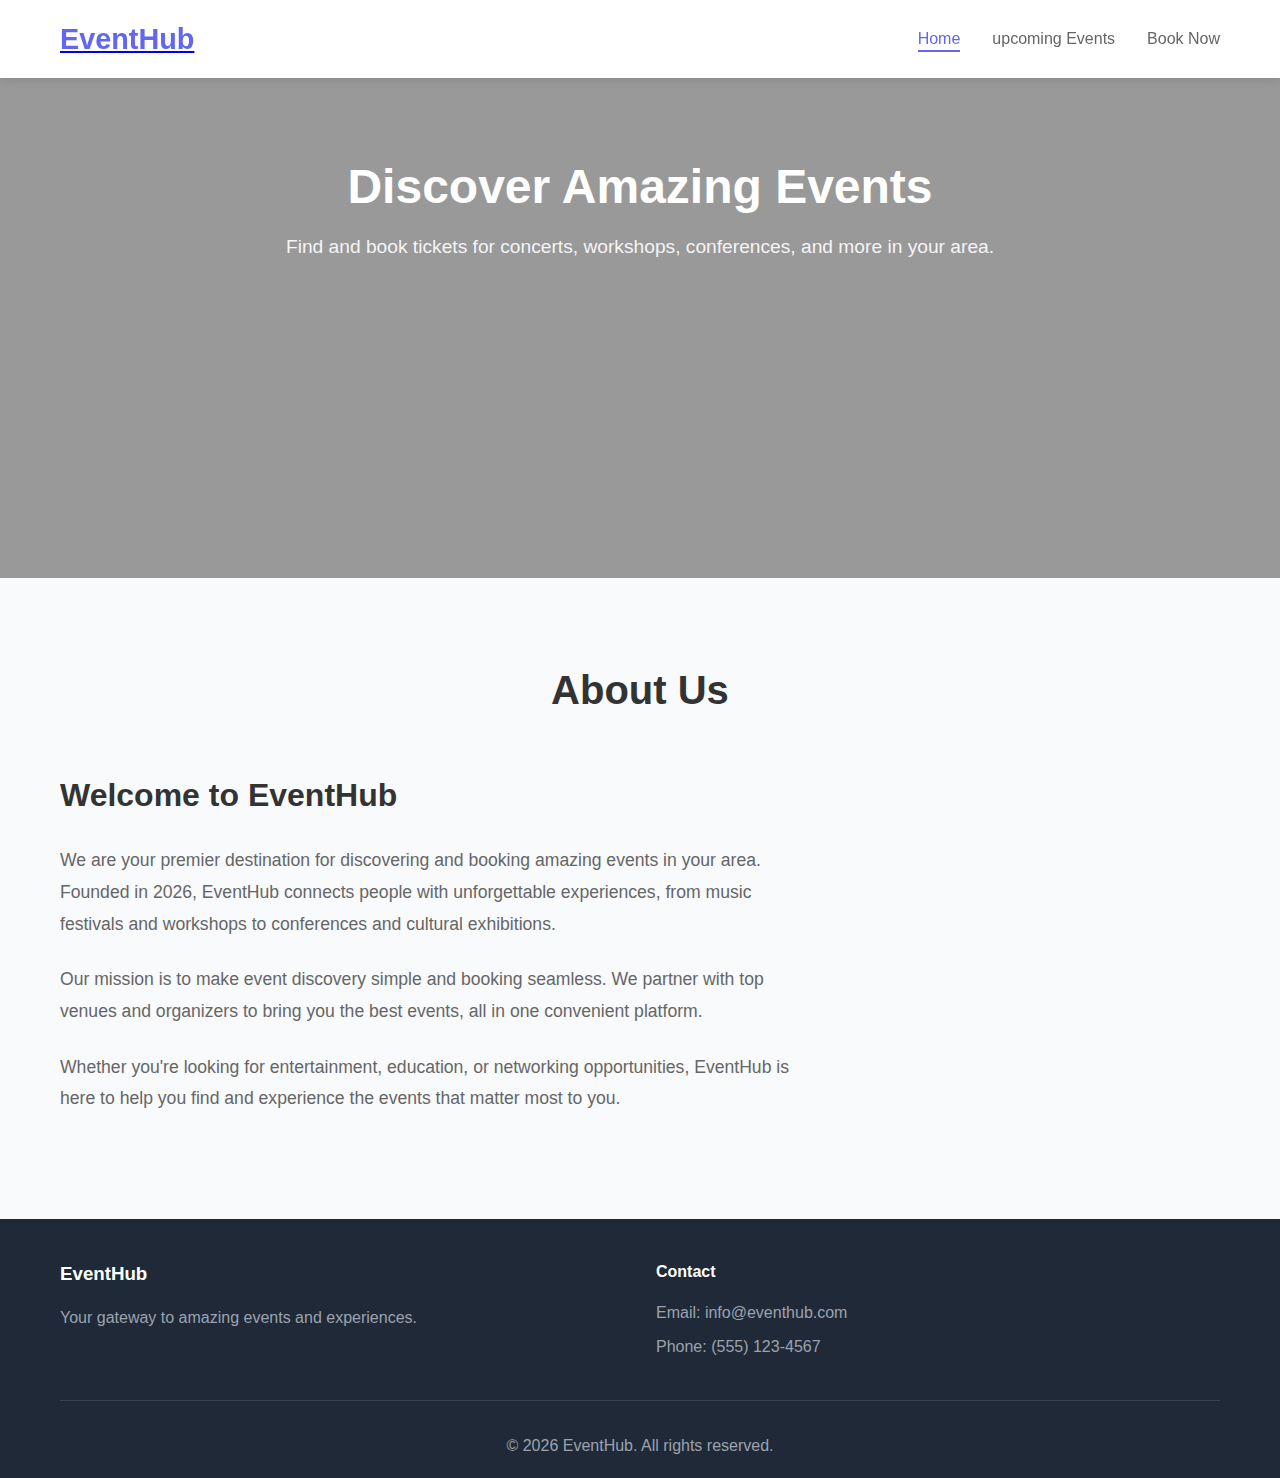
<file: index.html>
<!DOCTYPE html>
<html lang="en">
<head>
    <meta charset="UTF-8">
    <meta name="viewport" content="width=device-width, initial-scale=1.0">
    <title>EventHub - Book Amazing Events</title>
    <meta name="description" content="Discover and book exciting events in your area">
    <link rel="stylesheet" href="style.css">
</head>
<body>
    <header class="header">
        <nav class="nav">
            <div class="nav-container">
                <a href="index.html" class="logo">
                    <h1>EventHub</h1>
                </a>
                <ul class="nav-menu">
                    <li><a href="index.html" class="nav-link active">Home</a></li>
                    <li><a href="events.html" class="nav-link">upcoming Events</a></li>
                    <li><a href="booking.html" class="nav-link">Book Now</a></li>
                </ul>
                <button class="mobile-menu-btn" aria-label="Toggle mobile menu">
                    <span></span>
                    <span></span>
                    <span></span>
                </button>
            </div>
        </nav>
    </header>

    <main>
        <section class="hero">
            <div class="container">
                <div class="hero-content">
                    <h2>Discover Amazing Events</h2>
                    <p>Find and book tickets for concerts, workshops, conferences, and more in your area.</p>
                </div>
            </div>
        </section>

        <section class="about-us">
            <div class="container">
                <h2 class="section-title">About Us</h2>
                <div class="about-content">
                    <div class="about-text">
                        <h3>Welcome to EventHub</h3>
                        <p>We are your premier destination for discovering and booking amazing events in your area. Founded in 2026, EventHub connects people with unforgettable experiences, from music festivals and workshops to conferences and cultural exhibitions.</p>
                        <p>Our mission is to make event discovery simple and booking seamless. We partner with top venues and organizers to bring you the best events, all in one convenient platform.</p>
                        <p>Whether you're looking for entertainment, education, or networking opportunities, EventHub is here to help you find and experience the events that matter most to you.</p>
                    </div>
                </div>
            </div>
        </section>

        
    </main>

    <footer class="footer">
        <div class="container">
            <div class="footer-content">
                <div class="footer-section">
                    <h3>EventHub</h3>
                    <p>Your gateway to amazing events and experiences.</p>
                </div>
                <div class="footer-section">
                    <h4>Contact</h4>
                    <p>Email: info@eventhub.com</p>
                    <p>Phone: (555) 123-4567</p>
                </div>
            </div>
            <div class="footer-bottom">
                <p>&copy; 2026 EventHub. All rights reserved.</p>
            </div>
        </div>
    </footer>

    <script src="main.js"></script>
</body>
</html>
</file>
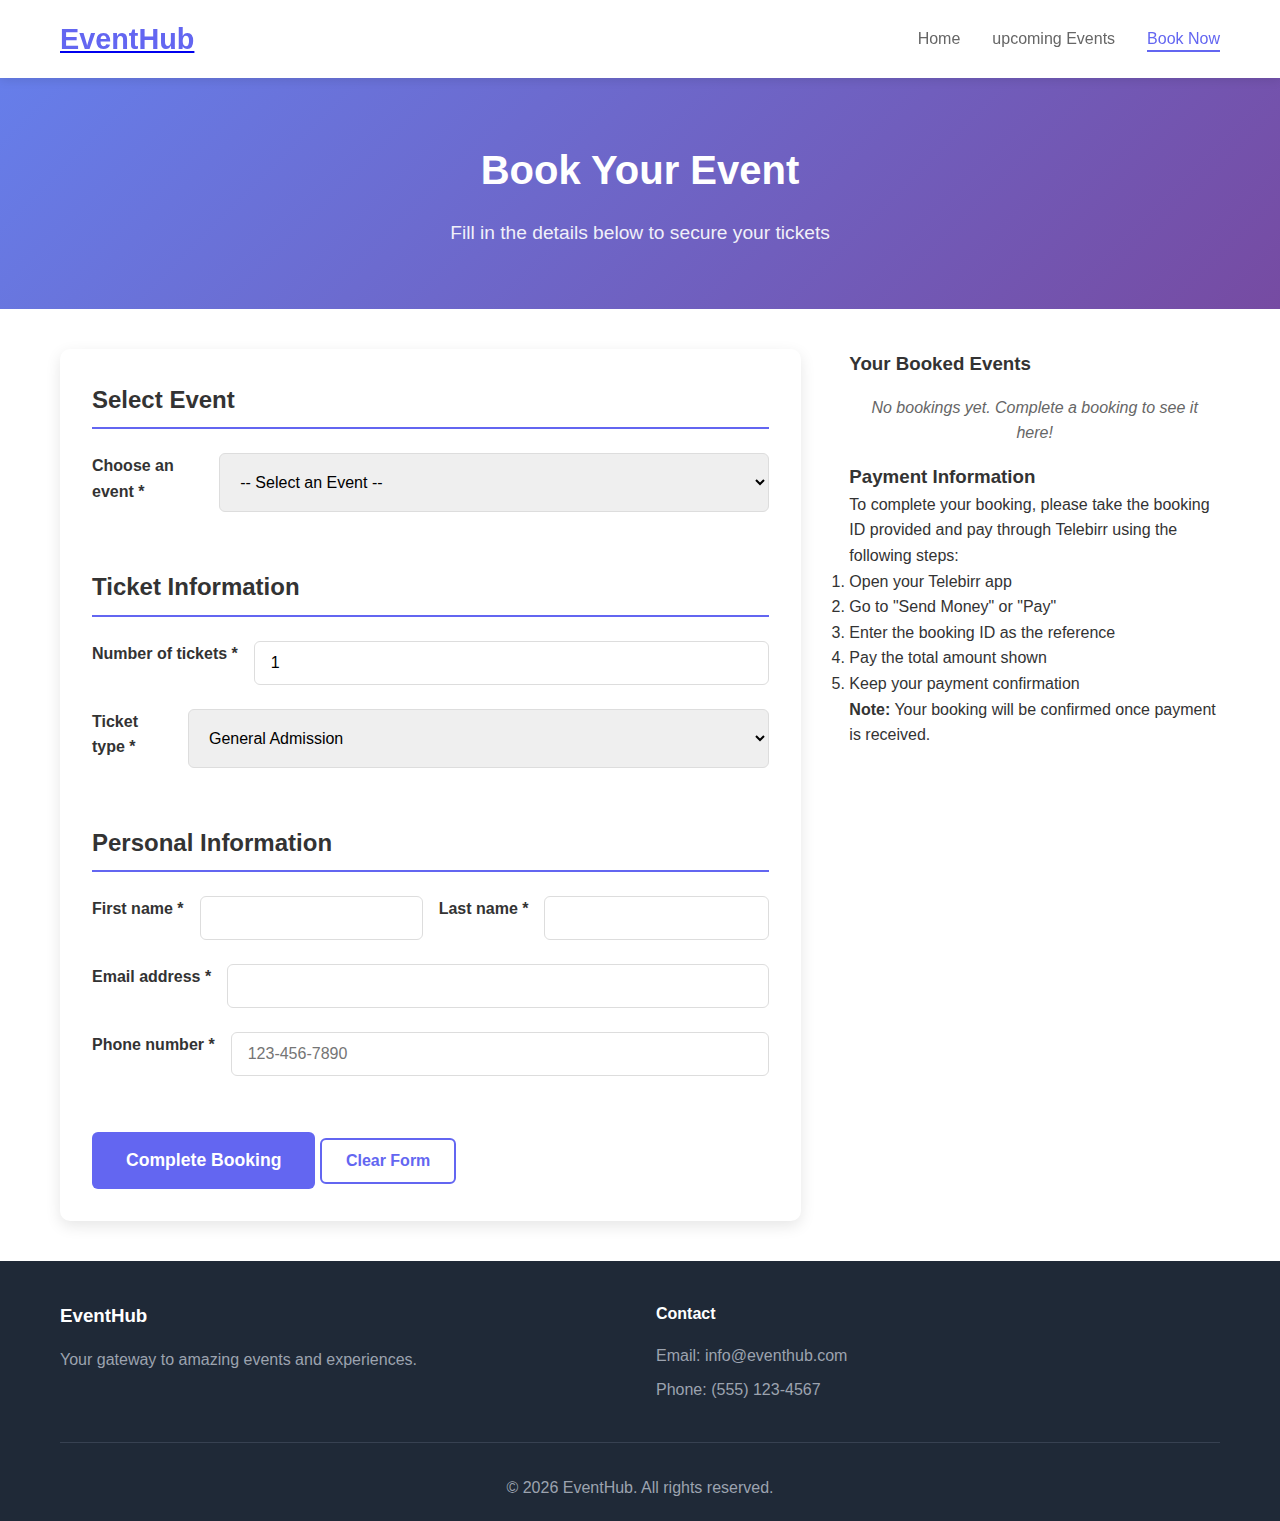
<file: booking.html>
<!DOCTYPE html>
<html lang="en">
<head>
    <meta charset="UTF-8">
    <meta name="viewport" content="width=device-width, initial-scale=1.0">
    <title>Book Event - EventHub</title>
    <meta name="description" content="Book your tickets for amazing events">
    <link rel="stylesheet" href="style.css">
</head>
<body>
<header class="header">
<nav class="nav">
 <div class="nav-container">
                <a href="index.html" class="logo">
                    <h1>EventHub</h1>
                </a>
                <ul class="nav-menu">
                    <li><a href="index.html" class="nav-link">Home</a></li>
                    <li><a href="events.html" class="nav-link">upcoming Events</a></li>
                    <li><a href="booking.html" class="nav-link active">Book Now</a></li>
                </ul>
                <button class="mobile-menu-btn" aria-label="Toggle mobile menu">
                    <span></span>
                    <span></span>
                    <span></span>
                </button>
            </div>
        </nav>
    </header>

    <main>
        <section class="page-header">
            <div class="container">
                <h1>Book Your Event</h1>
                <p>Fill in the details below to secure your tickets</p>
            </div>
        </section>

         <section class="booking-section">
         <div class="container">
         <div class="booking-layout">
        <div class="booking-form-container">
        <form id="bookingForm" class="booking-form">
          <fieldset class="form-section">
          <h2>Select Event</h2>
          <div class="form-group">
          <label for="eventSelect">Choose an event *</label>
         <select id="eventSelect" required>
            <option value="">-- Select an Event --</option>
            <option value="summer-festival">Summer Music Festival - $45</option>
            <option value="tech-workshop">Web Development Workshop - $75</option>
            <option value="art-exhibition">Modern Art Exhibition - $20</option>
            <option value="comedy-night">Comedy Night - $35</option>
            <option value="food-festival">Food & Wine Festival - $60</option>
         </select>
        </div>
         </fieldset>

    <fieldset class="form-section">
        <h2>Ticket Information</h2>
        <div class="form-group">
      <label for="ticketQuantity">Number of tickets *</label>   
        <input type="number" id="ticketQuantity" min="1" max="10" value="1" required>
     </div>
         <div class="form-group">
     <label for="ticketType">Ticket type *</label>
   <select id="ticketType" required>
          <option value="general">General Admission</option>
         <option value="vip">VIP (*2)</option>
       <option value="student">Student (*0.5)</option>
   </select>
 </div>
 </fieldset>

  <fieldset class="form-section">
 <h2>Personal Information</h2>
          <div class="form-row">
          <div class="form-group">
          <label for="firstName">First name *</label>
          <input type="text" id="firstName" required>
    </div>
<div class="form-group">
<label for="lastName">Last name *</label>
 <input type="text" id="lastName" required>
    </div>
   </div>
 <div class="form-group">
<label for="email">Email address *</label>
 <input type="email" id="email" required>
  </div>
<div class="form-group">
 <label for="phone">Phone number *</label>
<input type="tel" id="phone" pattern="[0-9]{3}-[0-9]{3}-[0-9]{4}" placeholder="123-456-7890" required>
     </div>
    </fieldset>

<div class="form-actions">
 <button type="submit" class="btn btn-primary btn-large">Complete Booking</button>
<button type="button" class="btn btn-outline" id="resetForm">Clear Form</button>
    </div>
     <div id="bookingMessage" class="form-message" role="alert"></div>
         </form>
         </div>

         <div class="booked-events">
          <div class="info-card">
             <h3>Your Booked Events</h3>
             <div id="bookedEventsList">
              <p class="no-bookings">No bookings yet. Complete a booking to see it here!</p>
         </div>
                        <div class="info-card">
                            <h3>Payment Information</h3>
                            <p>To complete your booking, please take the booking ID provided and pay through Telebirr using the following steps:</p>
                            <ol>
                                <li>Open your Telebirr app</li>
                                <li>Go to "Send Money" or "Pay"</li>
                                <li>Enter the booking ID as the reference</li>
                                <li>Pay the total amount shown</li>
                                <li>Keep your payment confirmation</li>
                            </ol>
                            <p><strong>Note:</strong> Your booking will be confirmed once payment is received.</p>
                        </div>
                        </div>
                        </div>
                        </div>
                      </section>
               </main>

    <footer class="footer">
        <div class="container">
            <div class="footer-content">
                <div class="footer-section">
                    <h3>EventHub</h3>
                    <p>Your gateway to amazing events and experiences.</p>
                </div>
                <div class="footer-section">
                    <h4>Contact</h4>
                    <p>Email: info@eventhub.com</p>
                    <p>Phone: (555) 123-4567</p>
                </div>
            </div>
            <div class="footer-bottom">
                <p>&copy; 2026 EventHub. All rights reserved.</p>
            </div>
        </div>
    </footer>

    <script src="booking.js"></script>
</body>
</html>
</file>
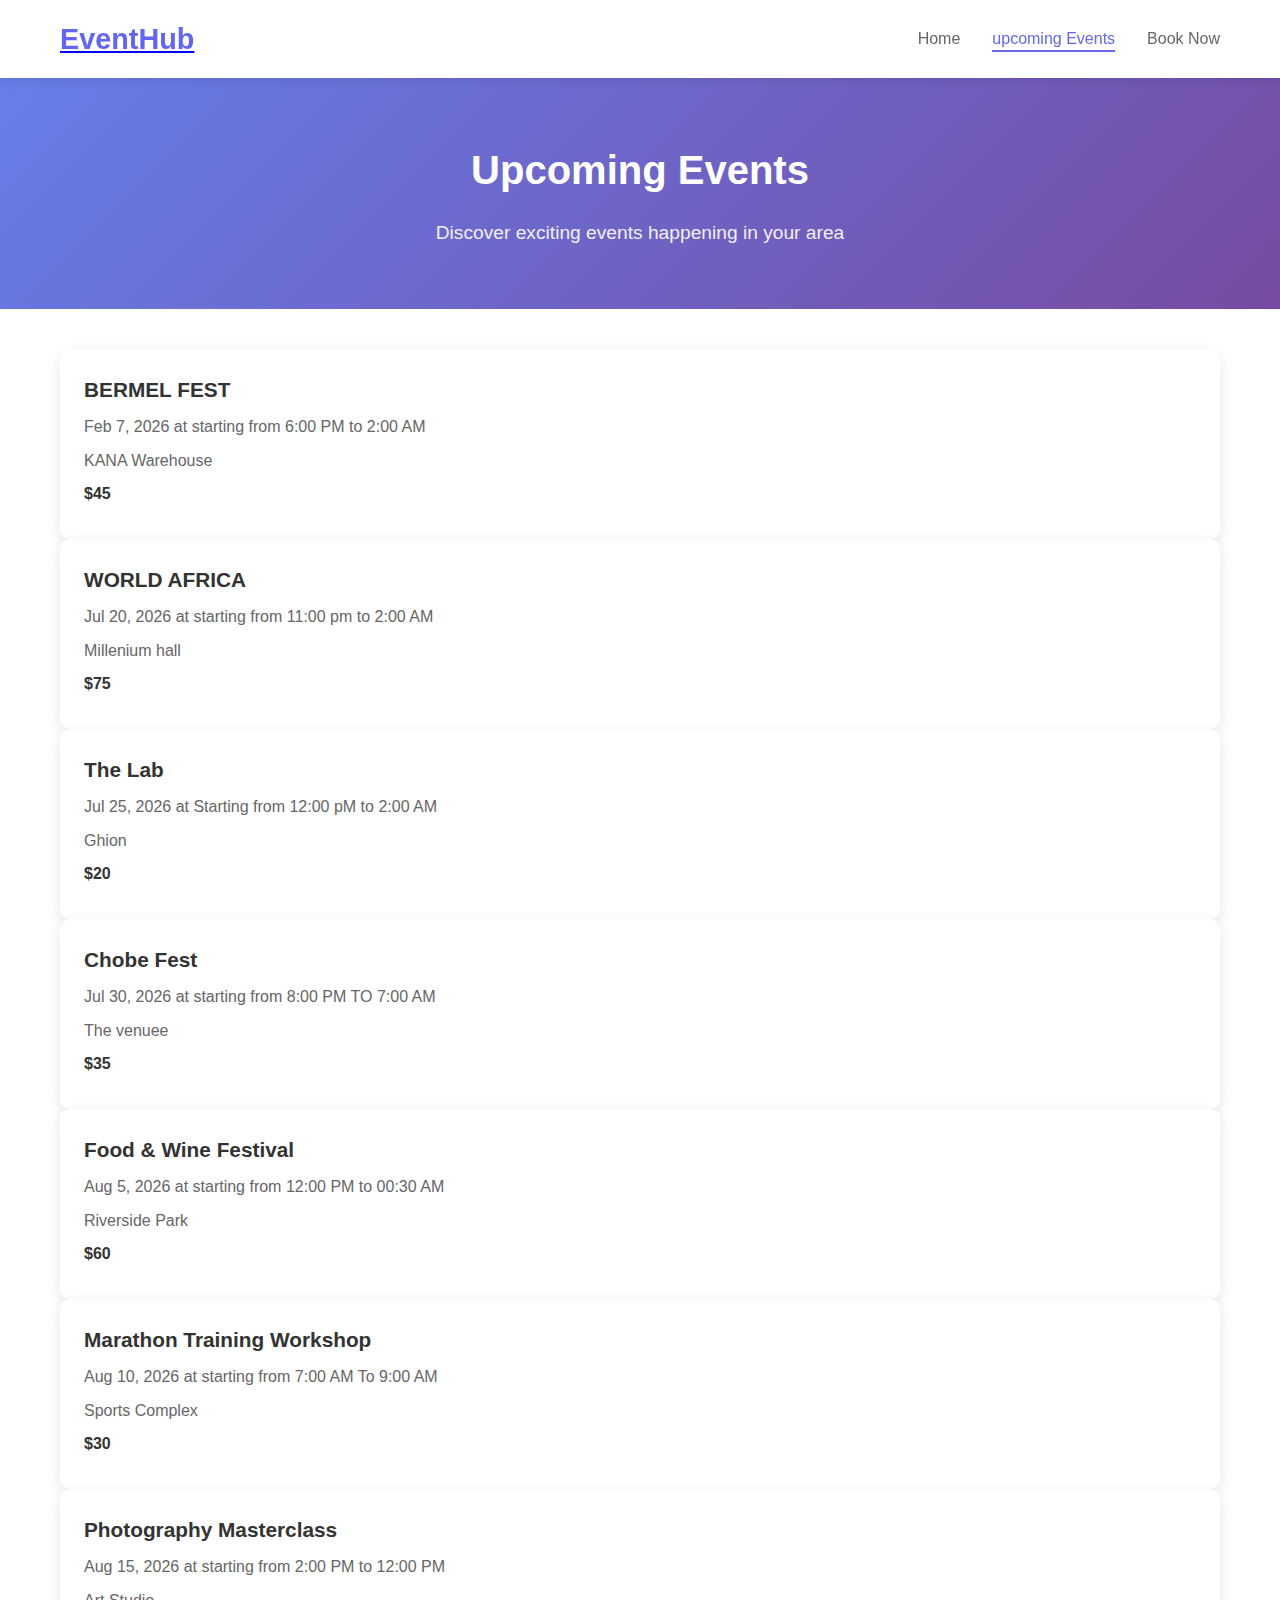
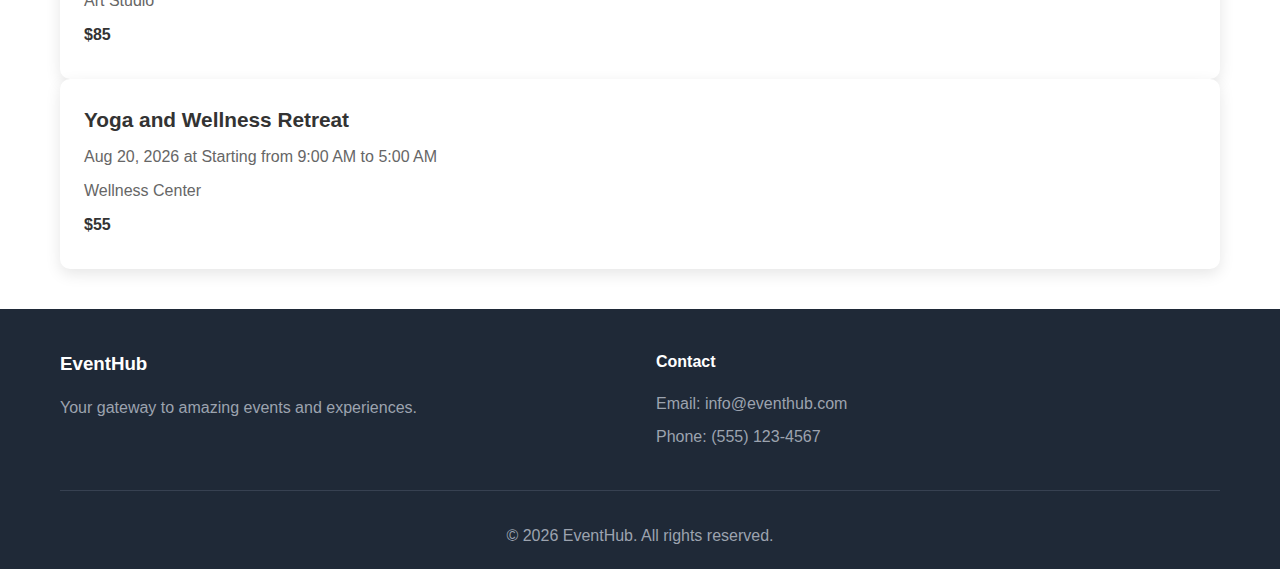
<file: events.html>
<!DOCTYPE html>
<html lang="en">
<head>
    <meta charset="UTF-8">
    <meta name="viewport" content="width=device-width, initial-scale=1.0">
    <title>Events - EventHub</title>
    <meta name="description" content="Browse and discover upcoming events">
    <link rel="stylesheet" href="style.css">
</head>
<body>
    <header class="header">
        <nav class="nav">
            <div class="nav-container">
                <a href="index.html" class="logo">
                    <h1>EventHub</h1>
                </a>
                <ul class="nav-menu">
                    <li><a href="index.html" class="nav-link">Home</a></li>
                    <li><a href="events.html" class="nav-link active">upcoming Events</a></li>
                    <li><a href="booking.html" class="nav-link">Book Now</a></li>
                </ul>
                <button class="mobile-menu-btn" aria-label="Toggle mobile menu">
                    <span></span>
                    <span></span>
                    <span></span>
                </button>
            </div>
        </nav>
    </header>

    <main>
        <section class="page-header">
            <div class="container">
                <h1>Upcoming Events</h1>
                <p>Discover exciting events happening in your area</p>
            </div>
        </section>

        <section class="events-section">
            <div class="container">
                <div id="eventsContainer">
                    
                </div>

                <div class="no-results" id="noResults" style="display: none;">
                    <p>No events found matching your criteria.</p>
                </div>
            </div>
        </section>

        <section class="event-modal" id="eventModal" style="display: none;">
            <div class="modal-overlay" id="modalOverlay"></div>
            <div class="modal-content">
                <button class="modal-close" id="modalClose" aria-label="Close modal">&times;</button>
                <div id="modalBody">
                
                </div>
            </div>
        </section>
    </main>

    <footer class="footer">
        <div class="container">
            <div class="footer-content">
                <div class="footer-section">
                    <h3>EventHub</h3>
                    <p>Your gateway to amazing events and experiences.</p>
                </div>
                <div class="footer-section">
                    <h4>Contact</h4>
                    <p>Email: info@eventhub.com</p>
                    <p>Phone: (555) 123-4567</p>
                </div>
            </div>
            <div class="footer-bottom">
                <p>&copy; 2026 EventHub. All rights reserved.</p>
            </div>
        </div>
    </footer>

    <script src="events.js"></script>
</body>
</html>
</file>
<file: style.css>
* {
    margin: 0;
    padding: 0;
    box-sizing: border-box;
}

html {
    scroll-behavior: smooth;
}

body {
    font-family: 'Segoe UI', Tahoma, Geneva, Verdana, sans-serif;
    line-height: 1.6;
    color: #333;
    background-color: #fff;
}

img {
    max-width: 100%;
    height: auto;
}

.container {
    max-width: 1200px;
    margin: 0 auto;
    padding: 0 20px;
}


.header {
    background: #fff;
    box-shadow: 0 2px 10px rgba(0,0,0,0.1);
    position: sticky;
    top: 0;
    z-index: 100;
}

.nav-container {
    display: flex;
    justify-content: space-between;
    align-items: center;
    padding: 1rem 20px;
    max-width: 1200px;
    margin: 0 auto;
}

.logo h1 {
    color: #6366f1;
    font-size: 1.8rem;
    font-weight: 700;
}

.nav-menu {
    display: flex;
    list-style: none;
    gap: 2rem;
}

.nav-link {
    text-decoration: none;
    color: #666;
    font-weight: 500;
    transition: color 0.3s ease;
    position: relative;
}

.nav-link:hover,
.nav-link.active {
    color: #6366f1;
}

.nav-link.active::after {
    content: '';
    position: absolute;
    bottom: -5px;
    left: 0;
    right: 0;
    height: 2px;
    background: #6366f1;
}

.mobile-menu-btn {
    display: none;
    flex-direction: column;
    background: none;
    border: none;
    cursor: pointer;
    padding: 5px;
}

.mobile-menu-btn span {
    width: 25px;
    height: 3px;
    background: #333;
    margin: 3px 0;
    transition: 0.3s;
}


.hero {
    background: linear-gradient(rgba(0, 0, 0, 0.4), rgba(0, 0, 0, 0.4)), url('https://media.vsstatic.com/image/upload/if_fc_gte_1/g_auto,q_auto,c_fill,w_680,h_680/if_else/g_center,q_auto,c_fill,w_680,h_680/if_end/dpr_auto,f_auto/hero/category/60-dance-electronica/dance-electronica-tickets-1.jpg') center/cover;
    color: white;
    padding: 80px 0;
    min-height: 500px;
}

.hero .container {
    text-align: center;
    max-width: 800px;
}

.hero-content h2 {
    font-size: 3rem;
    margin-bottom: 1rem;
    line-height: 1.2;
}

.hero-content p {
    font-size: 1.2rem;
    margin-bottom: 2rem;
    opacity: 0.9;
}

.hero-buttons {
    display: flex;
    gap: 1rem;
    flex-wrap: wrap;
}

.hero-image {
    text-align: center;
}

.hero-img {
    border-radius: 10px;
    box-shadow: 0 20px 40px rgba(0,0,0,0.2);
}


.btn {
    display: inline-block;
    padding: 12px 24px;
    text-decoration: none;
    border-radius: 6px;
    font-weight: 600;
    text-align: center;
    cursor: pointer;
    transition: all 0.3s ease;
    border: 2px solid transparent;
    font-size: 1rem;
}

.btn-primary {
    background: #6366f1;
    color: white;
}

.btn-primary:hover {
    background: #5558e3;
    transform: translateY(-2px);
}

.btn-secondary {
    background: transparent;
    color: white;
    border-color: white;
}

.btn-secondary:hover {
    background: white;
    color: #6366f1;
}

.btn-outline {
    background: transparent;
    color: #6366f1;
    border-color: #6366f1;
}

.btn-outline:hover {
    background: #6366f1;
    color: white;
}

.btn-large {
    padding: 16px 32px;
    font-size: 1.1rem;
}

.features {
    padding: 80px 0;
    background: #f8fafc;
}

.section-title {
    text-align: center;
    font-size: 2.5rem;
    margin-bottom: 3rem;
    color: #333;
}

.features-grid {
    display: grid;
    grid-template-columns: repeat(auto-fit, minmax(300px, 1fr));
    gap: 2rem;
}

.feature-card {
    background: white;
    padding: 2rem;
    border-radius: 10px;
    text-align: center;
    box-shadow: 0 5px 15px rgba(0,0,0,0.1);
    transition: transform 0.3s ease;
}

.feature-card:hover {
    transform: translateY(-5px);
}

.feature-icon {
    font-size: 3rem;
    margin-bottom: 1rem;
}

.feature-card h3 {
    font-size: 1.5rem;
    margin-bottom: 1rem;
    color: #333;
}

.feature-card p {
    color: #666;
}


.upcoming-events {
    padding: 80px 0;
}

.events-preview {
    display: grid;
    grid-template-columns: repeat(auto-fit, minmax(300px, 1fr));
    gap: 2rem;
    margin-bottom: 3rem;
}

.event-card {
    background: white;
    border-radius: 10px;
    overflow: hidden;
    box-shadow: 0 5px 15px rgba(0,0,0,0.1);
    transition: transform 0.3s ease;
}

.event-card:hover {
    transform: translateY(-5px);
}

.event-image {
    width: 100%;
    height: 200px;
    object-fit: cover;
}

.event-info {
    padding: 1.5rem;
}

.event-info h3 {
    font-size: 1.3rem;
    margin-bottom: 0.5rem;
    color: #333;
}

.event-date,
.event-location {
    color: #666;
    margin-bottom: 0.5rem;
}

.event-price {
    font-weight: 600;
    color: #333;
    margin: 0.5rem 0;
}


.about-us {
    padding: 80px 0;
    background: #f8fafc;
}

.about-content {
    display: grid;
    grid-template-columns: 2fr 1fr;
    gap: 4rem;
    align-items: center;
}

.about-text h3 {
    font-size: 2rem;
    margin-bottom: 1.5rem;
    color: #333;
}

.about-text p {
    font-size: 1.1rem;
    line-height: 1.8;
    color: #666;
    margin-bottom: 1.5rem;
}

.about-stats {
    display: flex;
    flex-direction: column;
    gap: 2rem;
}

.stat-item {
    text-align: center;
    padding: 2rem;
    background: white;
    border-radius: 10px;
    box-shadow: 0 5px 15px rgba(0,0,0,0.1);
    transition: transform 0.3s ease;
}

.stat-item:hover {
    transform: translateY(-5px);
}

.stat-item h4 {
    font-size: 2.5rem;
    color: #6366f1;
    margin-bottom: 0.5rem;
}

.stat-item p {
    color: #666;
    font-weight: 600;
}

.newsletter {
    background: linear-gradient(135deg, #667eea 0%, #764ba2 100%);
    color: white;
    padding: 60px 0;
    text-align: center;
}
.newsletter-content h2 {
    font-size: 2rem;
    margin-bottom: 1rem;
}

.newsletter-content p {
    margin-bottom: 2rem;
    opacity: 0.9;
}

.newsletter-form {
    max-width: 500px;
    margin: 0 auto;
}

.form-group {
    display: flex;
    gap: 1rem;
}

.form-group input {
    flex: 1;
    padding: 12px 16px;
    border: none;
    border-radius: 6px;
    font-size: 1rem;
}

.form-message {
    margin-top: 1rem;
    padding: 10px;
    border-radius: 6px;
    display: none;
}

.form-message.success {
    background: #10b981;
    color: white;
}

.form-message.error {
    background: #ef4444;
    color: white;
}

.text-center {
    text-align: center;
}


.page-header {
    background: linear-gradient(135deg, #667eea 0%, #764ba2 100%);
    color: white;
    padding: 60px 0;
    text-align: center;
}

.page-header h1 {
    font-size: 2.5rem;
    margin-bottom: 1rem;
}

.page-header p {
    font-size: 1.2rem;
    opacity: 0.9;
}

.events-section {
    padding: 40px 0;
}

.events-controls {
    display: flex;
    justify-content: space-between;
    align-items: center;
    margin-bottom: 2rem;
    flex-wrap: wrap;
    gap: 1rem;
}

.search-filter {
    display: flex;
    gap: 1rem;
    flex-wrap: wrap;
}

.search-input,
.filter-select {
    padding: 10px 16px;
    border: 1px solid #ddd;
    border-radius: 6px;
    font-size: 1rem;
}

.view-toggle {
    display: flex;
    gap: 0.5rem;
}

.view-btn {
    padding: 8px 12px;
    background: #f3f4f6;
    border: none;
    border-radius: 4px;
    cursor: pointer;
    transition: background 0.3s ease;
}

.view-btn.active {
    background: #6366f1;
    color: white;
}

.events-grid {
    display: grid;
    grid-template-columns: repeat(auto-fit, minmax(300px, 1fr));
    gap: 2rem;
}

.events-list {
    display: flex;
    flex-direction: column;
    gap: 1rem;
}

.events-list .event-card {
    display: flex;
    align-items: center;
}

.events-list .event-image {
    width: 150px;
    height: 100px;
}

.no-results {
    text-align: center;
    padding: 3rem;
    color: #666;
}


.event-modal {
    position: fixed;
    top: 0;
    left: 0;
    right: 0;
    bottom: 0;
    z-index: 1000;
    display: flex;
    align-items: center;
    justify-content: center;
}

.modal-overlay {
    position: absolute;
    top: 0;
    left: 0;
    right: 0;
    bottom: 0;
    background: rgba(0,0,0,0.5);
}

.modal-content {
    background: white;
    border-radius: 10px;
    padding: 2rem;
    max-width: 600px;
    width: 90%;
    max-height: 80vh;
    overflow-y: auto;
    position: relative;
    z-index: 1;
}

.modal-close {
    position: absolute;
    top: 1rem;
    right: 1rem;
    background: none;
    border: none;
    font-size: 2rem;
    cursor: pointer;
    color: #666;
}


.booking-section {
    padding: 40px 0;
}

.booking-layout {
    display: grid;
    grid-template-columns: 2fr 1fr;
    gap: 3rem;
}

.booking-form {
    background: white;
    padding: 2rem;
    border-radius: 10px;
    box-shadow: 0 5px 15px rgba(0,0,0,0.1);
}

.form-section {
    border: none;
    padding: 0;
    margin-bottom: 2rem;
}

.form-section h2 {
    font-size: 1.5rem;
    margin-bottom: 1.5rem;
    color: #333;
    border-bottom: 2px solid #6366f1;
    padding-bottom: 0.5rem;
}

.form-row {
    display: grid;
    grid-template-columns: 1fr 1fr;
    gap: 1rem;
}

.form-group {
    margin-bottom: 1.5rem;
}

.form-group label {
    display: block;
    margin-bottom: 0.5rem;
    font-weight: 600;
    color: #333;
}

.form-group input,
.form-group select,
.form-group textarea {
    width: 100%;
    padding: 12px 16px;
    border: 1px solid #ddd;
    border-radius: 6px;
    font-size: 1rem;
    transition: border-color 0.3s ease;
}

.form-group input:focus,
.form-group select:focus,
.form-group textarea:focus {
    outline: none;
    border-color: #6366f1;
}

.checkbox-group {
    display: flex;
    align-items: center;
    gap: 0.5rem;
}

.checkbox-group input[type="checkbox"] {
    width: auto;
}

.booking-summary {
    background: #f8fafc;
    padding: 1.5rem;
    border-radius: 8px;
    margin-bottom: 2rem;
}

.booking-summary h3 {
    margin-bottom: 1rem;
    color: #333;
}

.summary-item {
    display: flex;
    justify-content: space-between;
    margin-bottom: 0.5rem;
}

.summary-item.total {
    font-weight: 700;
    font-size: 1.2rem;
    color: #6366f1;
    border-top: 2px solid #ddd;
    padding-top: 0.5rem;
    margin-top: 1rem;
}

.footer {
    background: #1f2937;
    color: white;
    padding: 40px 0 20px;
}

.footer-content {
    display: grid;
    grid-template-columns: repeat(auto-fit, minmax(250px, 1fr));
    gap: 2rem;
    margin-bottom: 2rem;
}

.footer-section h3,
.footer-section h4 {
    margin-bottom: 1rem;
    color: white;
}

.footer-section p,
.footer-section ul li {
    color: #9ca3af;
    margin-bottom: 0.5rem;
}

.footer-section ul {
    list-style: none;
}

.footer-section a {
    color: #9ca3af;
    text-decoration: none;
    transition: color 0.3s ease;
}

.footer-section a:hover {
    color: white;
}

.footer-bottom {
    text-align: center;
    padding-top: 2rem;
    border-top: 1px solid #374151;
    color: #9ca3af;
}


@media (max-width: 768px) {
    .nav-menu {
        display: none;
        position: absolute;
        top: 100%;
        left: 0;
        right: 0;
        background: white;
        flex-direction: column;
        padding: 1rem;
        box-shadow: 0 2px 10px rgba(0,0,0,0.1);
    }

    .nav-menu.active {
        display: flex;
    }

    .mobile-menu-btn {
        display: flex;
    }

    .hero .container {
        grid-template-columns: 1fr;
        text-align: center;
    }

    .hero-content h2 {
        font-size: 2rem;
    }

    .features-grid {
        grid-template-columns: 1fr;
    }

    .events-preview {
        grid-template-columns: 1fr;
    }

    .about-content {
        grid-template-columns: 1fr;
        gap: 3rem;
    }

    .about-stats {
        flex-direction: row;
        justify-content: space-between;
    }

    .stat-item {
        flex: 1;
        margin: 0 0.5rem;
    }

    .booking-layout {
        grid-template-columns: 1fr;
    }

    .form-row {
        grid-template-columns: 1fr;
    }

    .form-actions {
        flex-direction: column;
    }

    .footer-content {
        grid-template-columns: 1fr;
        text-align: center;
    }
}

@media (max-width: 480px) {
    .container {
        padding: 0 15px;
    }

    .hero {
        padding: 60px 0;
    }

    .hero-content h2 {
        font-size: 1.8rem;
    }

    .section-title {
        font-size: 2rem;
    }

    .about-text h3 {
        font-size: 1.5rem;
    }

    .about-text p {
        font-size: 1rem;
    }

    .about-stats {
        flex-direction: column;
    }

    .stat-item {
        margin: 0;
    }

    .stat-item h4 {
        font-size: 2rem;
    }

    .page-header h1 {
        font-size: 2rem;
    }

    .form-group {
        margin-bottom: 1rem;
    }

    .booking-form {
        padding: 1.5rem;
    }

    .info-card {
        padding: 1.5rem;
    }

    .btn {
        padding: 12px 24px;
        font-size: 1rem;
    }

    .btn-large {
        padding: 16px 32px;
        font-size: 1.1rem;
    }
}

.text-center {
    text-align: center;
}

.mb-2 {
    margin-bottom: 2rem;
}

.mt-2 {
    margin-top: 2rem;
}


.visually-hidden {
    position: absolute;
    width: 1px;
    height: 1px;
    padding: 0;
    margin: -1px;
    overflow: hidden;
    clip: rect(0, 0, 0, 0);
    white-space: nowrap;
    border: 0;
}
</file>
